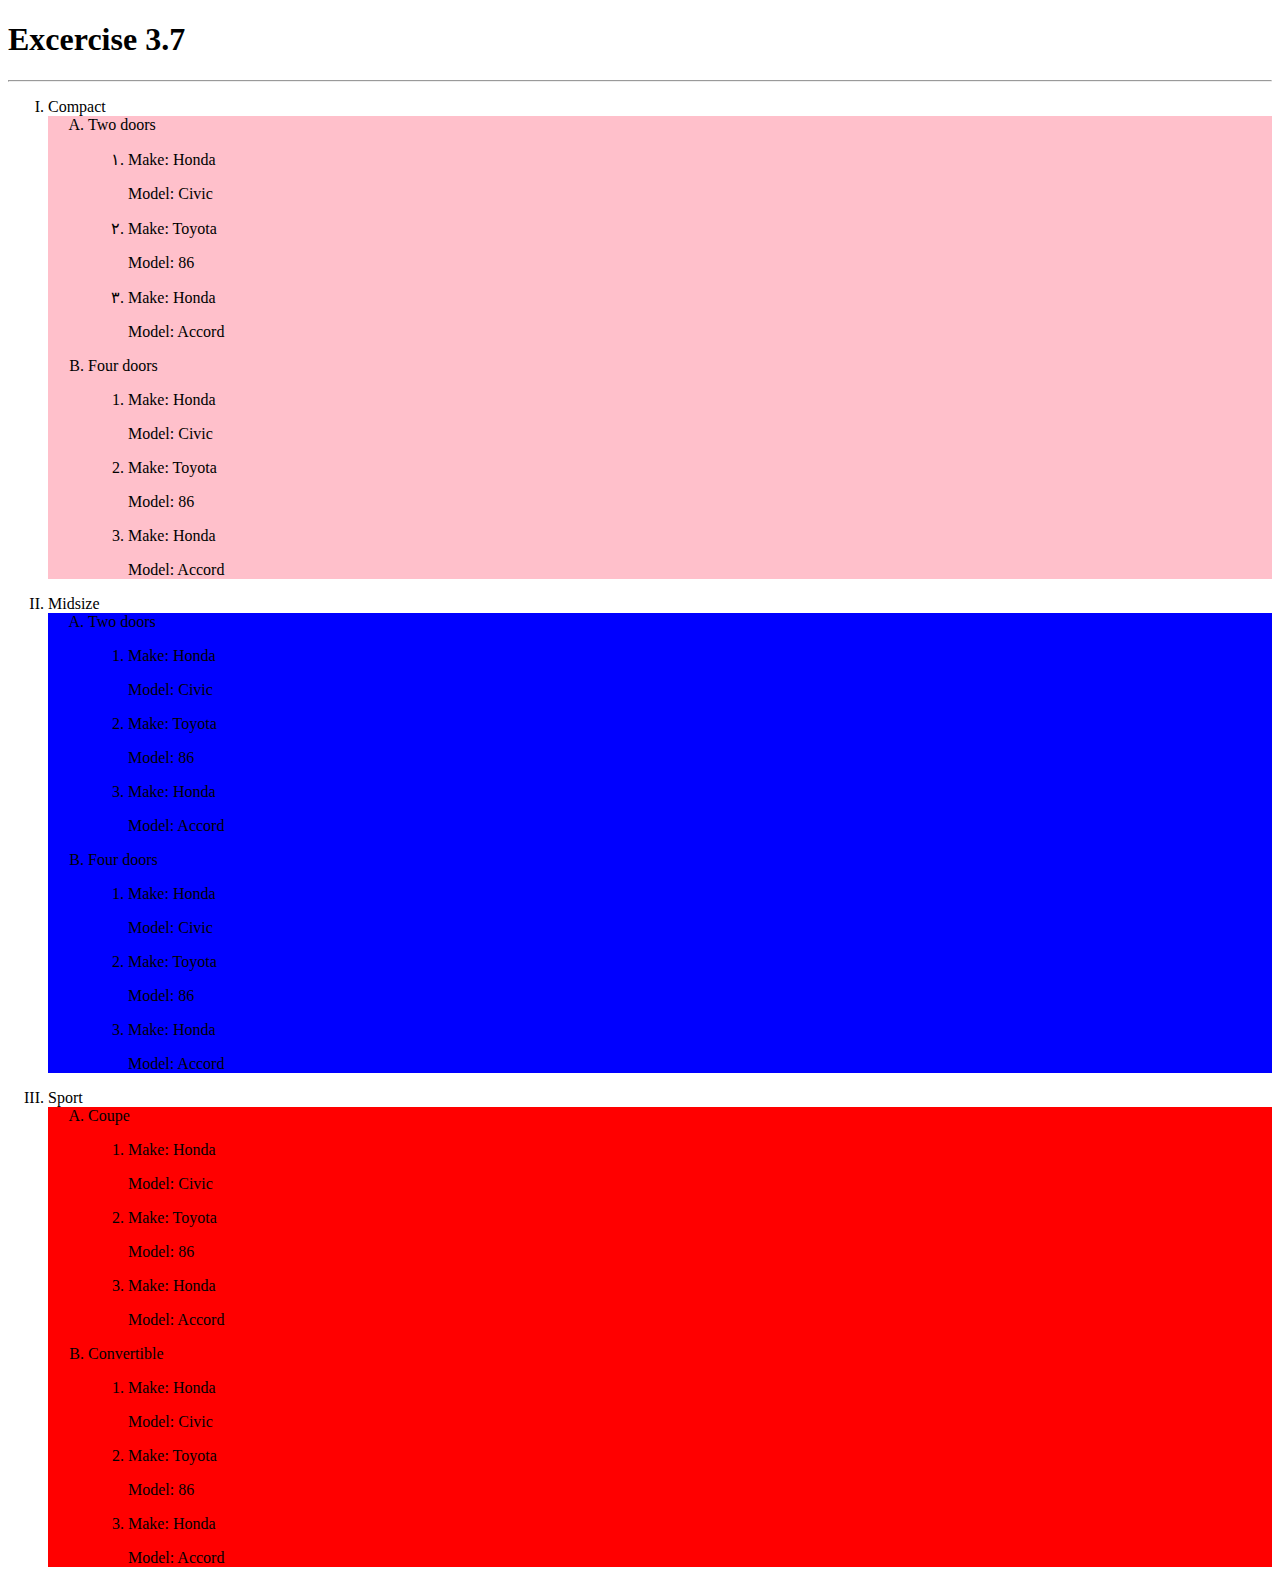
<file: assignment02/ex0307/index.html>
<!-- 
  Filename: index.html
  Author: Cory Dang
  Date: 10/19/2021

  Support Files:
 -->
<!DOCTYPE html>
<html lang="en">
<head>
    <meta charset="UTF-8">
    <meta http-equiv="X-UA-Compatible" content="IE=edge">
    <meta name="viewport" content="width=device-width, initial-scale=1.0">
    <title>Document</title>
    <link href="index.css" rel="stylesheet">
</head>
<body>
    <h1>Excercise 3.7</h1>
    <hr>
    <ol class="outter-list">
        <li>Compact</li>
        <ul class="middle-list compact">
            <li>Two doors
                <ol class="inner-list">
                    <li>
                        <p>Make: Honda</p>
                        <p>Model: Civic</p>
                    </li>

                    <li>
                        <p>Make: Toyota</p>
                        <p>Model: 86</p>
                    </li>

                    <li>
                        <p>Make: Honda</p>
                        <p>Model: Accord</p>
                    </li>
                </ol>

            </li>
            <li>Four doors
                <ol>
                    <li>
                        <p>Make: Honda</p>
                        <p>Model: Civic</p>
                    </li>
    
                    <li>
                        <p>Make: Toyota</p>
                        <p>Model: 86</p>
                    </li>
    
                    <li>
                        <p>Make: Honda</p>
                        <p>Model: Accord</p>
                    </li>
                </ol>
            </li>
          
        </ul>

        <li>Midsize</li>
        <ul class="middle-list middle">
            <li>Two doors
                <ol>
                    <li>
                        <p>Make: Honda</p>
                        <p>Model: Civic</p>
                    </li>
    
                    <li>
                        <p>Make: Toyota</p>
                        <p>Model: 86</p>
                    </li>
    
                    <li>
                        <p>Make: Honda</p>
                        <p>Model: Accord</p>
                    </li>
                </ol>
            </li>
            

            <li>Four doors
                <ol>
                    <li>
                        <p>Make: Honda</p>
                        <p>Model: Civic</p>
                    </li>
    
                    <li>
                        <p>Make: Toyota</p>
                        <p>Model: 86</p>
                    </li>
    
                    <li>
                        <p>Make: Honda</p>
                        <p>Model: Accord</p>
                    </li>
                </ol>
            </li>
            
        </ul>

        <li>Sport</li>
        <ul class="middle-list sport">
            <li>Coupe
                <ol>
                    <li>
                        <p>Make: Honda</p>
                        <p>Model: Civic</p>
                    </li>
    
                    <li>
                        <p>Make: Toyota</p>
                        <p>Model: 86</p>
                    </li>
    
                    <li>
                        <p>Make: Honda</p>
                        <p>Model: Accord</p>
                    </li>
                </ol>
    
            </li>
           

            <li>Convertible
                <ol>
                    <li>
                        <p>Make: Honda</p>
                        <p>Model: Civic</p>
                    </li>
    
                    <li>
                        <p>Make: Toyota</p>
                        <p>Model: 86</p>
                    </li>
    
                    <li>
                        <p>Make: Honda</p>
                        <p>Model: Accord</p>
                    </li>
                </ol>
            </li>

           
        </ul>
    </ol>
</body>
</html>
</file>
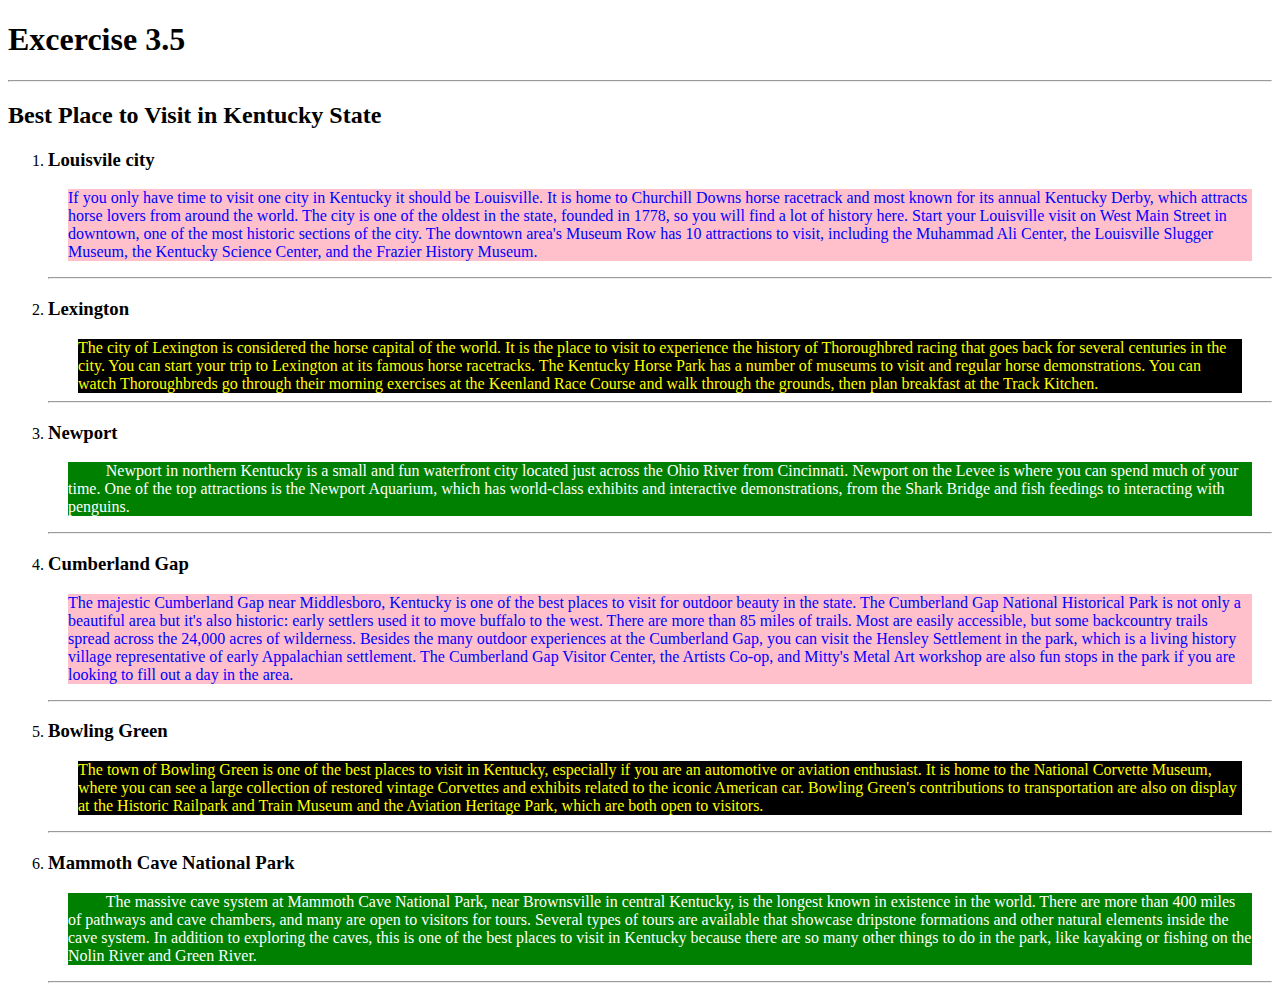
<file: assignment02/ex3.5/index.html>
<!-- 
  Filename: index.html
  Author: Cory Dang
  Date: 10/19/2021

  Support Files:
 -->
<!DOCTYPE html>
<html lang="en">
<head>
    <meta charset="UTF-8">
    <meta http-equiv="X-UA-Compatible" content="IE=edge">
    <meta name="viewport" content="width=device-width, initial-scale=1.0">
    <title>Document</title>
    <style>
        .p1{
            margin: 0px 20px;
            background-color: pink;
            color: blue;
        }

        .p2{
            margin: 0px 30px;
            background-color: black;
            color: yellow;
        }

        .p3{
            margin: 0px 20px;
            background-color: green;
            color: white;
            text-indent: 1cm;
        }
    </style>
</head>
<body>
    <h1>Excercise 3.5</h1>
    <hr>
    <h2>Best Place to Visit in Kentucky State</h2>
    <ol>
        <p>
            <li><h3>Louisvile city</h3></li>
            <p class="p1">If you only have time to visit one city in Kentucky it should be Louisville. It is home to Churchill Downs horse racetrack and most known for its annual Kentucky Derby, which attracts horse lovers from around the world. The city is one of the oldest in the state, founded in 1778, so you will find a lot of history here.

                Start your Louisville visit on West Main Street in downtown, one of the most historic sections of the city. The downtown area's Museum Row has 10 attractions to visit, including the Muhammad Ali Center, the Louisville Slugger Museum, the Kentucky Science Center, and the Frazier History Museum.</p>
        </p>
        <hr>

        <p>
            <li><h3>Lexington</h3></li>
            <p class="p2">The city of Lexington is considered the horse capital of the world. It is the place to visit to experience the history of Thoroughbred racing that goes back for several centuries in the city.

                You can start your trip to Lexington at its famous horse racetracks. The Kentucky Horse Park has a number of museums to visit and regular horse demonstrations. You can watch Thoroughbreds go through their morning exercises at the Keenland Race Course and walk through the grounds, then plan breakfast at the Track Kitchen.
        <hr>

        <p>
            <li><h3>Newport</h3></li>
            <p  class="p3">
                Newport in northern Kentucky is a small and fun waterfront city located just across the Ohio River from Cincinnati. Newport on the Levee is where you can spend much of your time.

One of the top attractions is the Newport Aquarium, which has world-class exhibits and interactive demonstrations, from the Shark Bridge and fish feedings to interacting with penguins.
            </p>
        </p>
        <hr>

        <p>
            <li><h3>Cumberland Gap</h3></li>
            <p  class="p1">
                The majestic Cumberland Gap near Middlesboro, Kentucky is one of the best places to visit for outdoor beauty in the state. The Cumberland Gap National Historical Park is not only a beautiful area but it's also historic: early settlers used it to move buffalo to the west. There are more than 85 miles of trails. Most are easily accessible, but some backcountry trails spread across the 24,000 acres of wilderness.

Besides the many outdoor experiences at the Cumberland Gap, you can visit the Hensley Settlement in the park, which is a living history village representative of early Appalachian settlement. The Cumberland Gap Visitor Center, the Artists Co-op, and Mitty's Metal Art workshop are also fun stops in the park if you are looking to fill out a day in the area.
            </p>
        </p>
        <hr>

        <p>
            <li><h3>Bowling Green</h3></li>
            <p  class="p2">
                The town of Bowling Green is one of the best places to visit in Kentucky, especially if you are an automotive or aviation enthusiast. It is home to the National Corvette Museum, where you can see a large collection of restored vintage Corvettes and exhibits related to the iconic American car.

Bowling Green's contributions to transportation are also on display at the Historic Railpark and Train Museum and the Aviation Heritage Park, which are both open to visitors.
            </p>
        </p>
        <hr>

        <p>
            <li><h3>Mammoth Cave National Park</h3></li>
            <p  class="p3">
                The massive cave system at Mammoth Cave National Park, near Brownsville in central Kentucky, is the longest known in existence in the world. There are more than 400 miles of pathways and cave chambers, and many are open to visitors for tours. Several types of tours are available that showcase dripstone formations and other natural elements inside the cave system.

                In addition to exploring the caves, this is one of the best places to visit in Kentucky because there are so many other things to do in the park, like kayaking or fishing on the Nolin River and Green River.
            </p>
        </p>
        <hr>
        
    </ol>
</body>
</html>
</file>
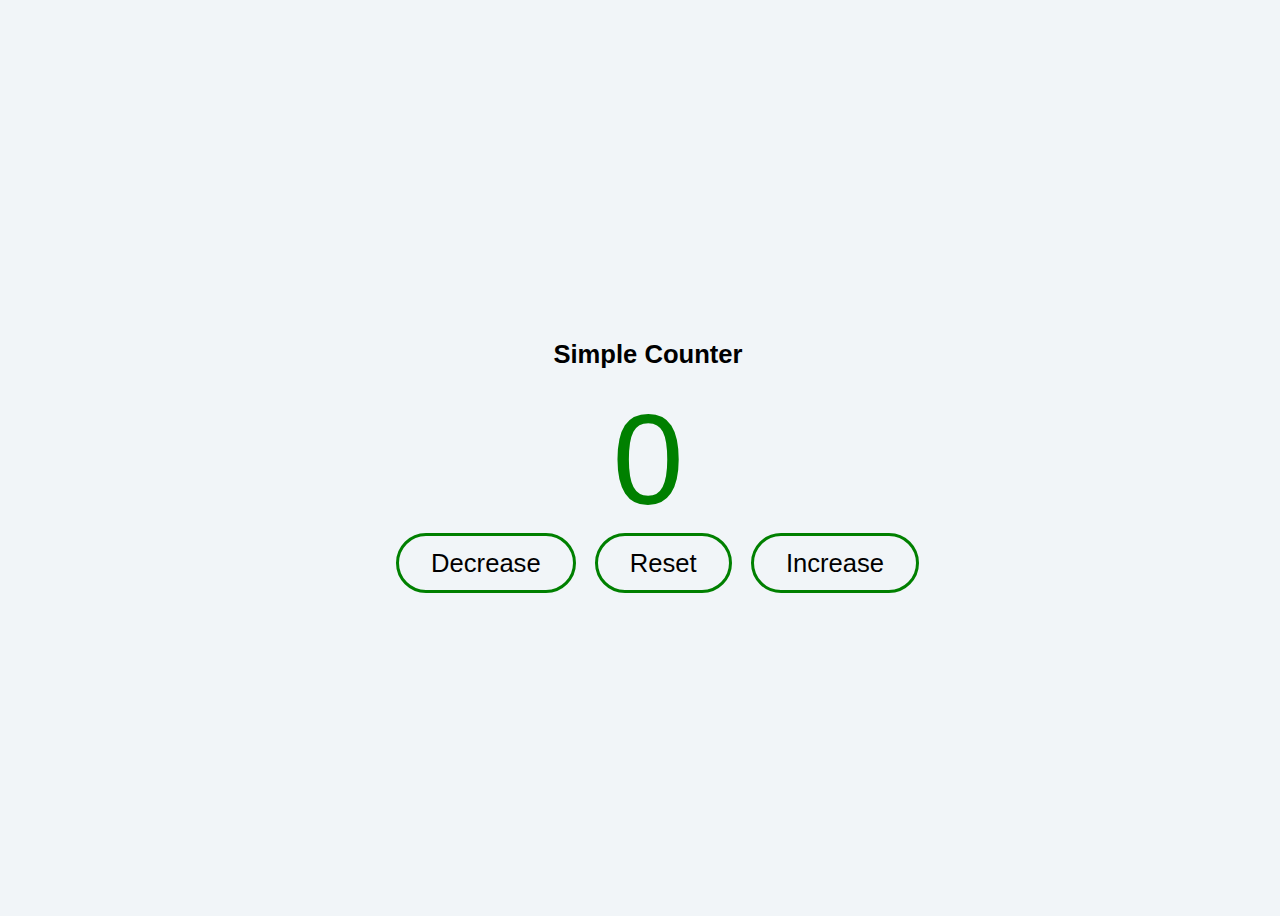
<file: assignment07/assignment7.1/index.html>
<!DOCTYPE html>
<html lang="en">
<head>
    <meta charset="UTF-8">
    <meta http-equiv="X-UA-Compatible" content="IE=edge">
    <meta name="viewport" content="width=device-width, initial-scale=1.0">
    <link href="style.css" rel="stylesheet">
    <title>Document</title>
</head>
<body>
    <h1>Simple Counter</h1>
    <div class="count" id="counter">0</div>
    <div class="button-control">
        <button type="button" id="decrease">decrease</button>
        <button type="button" id="reset">reset</button>
        <button type="button" id="increase">increase</button>

    </div>

    <script src="Javascript.js"></script>
</body>
</html>
</file>
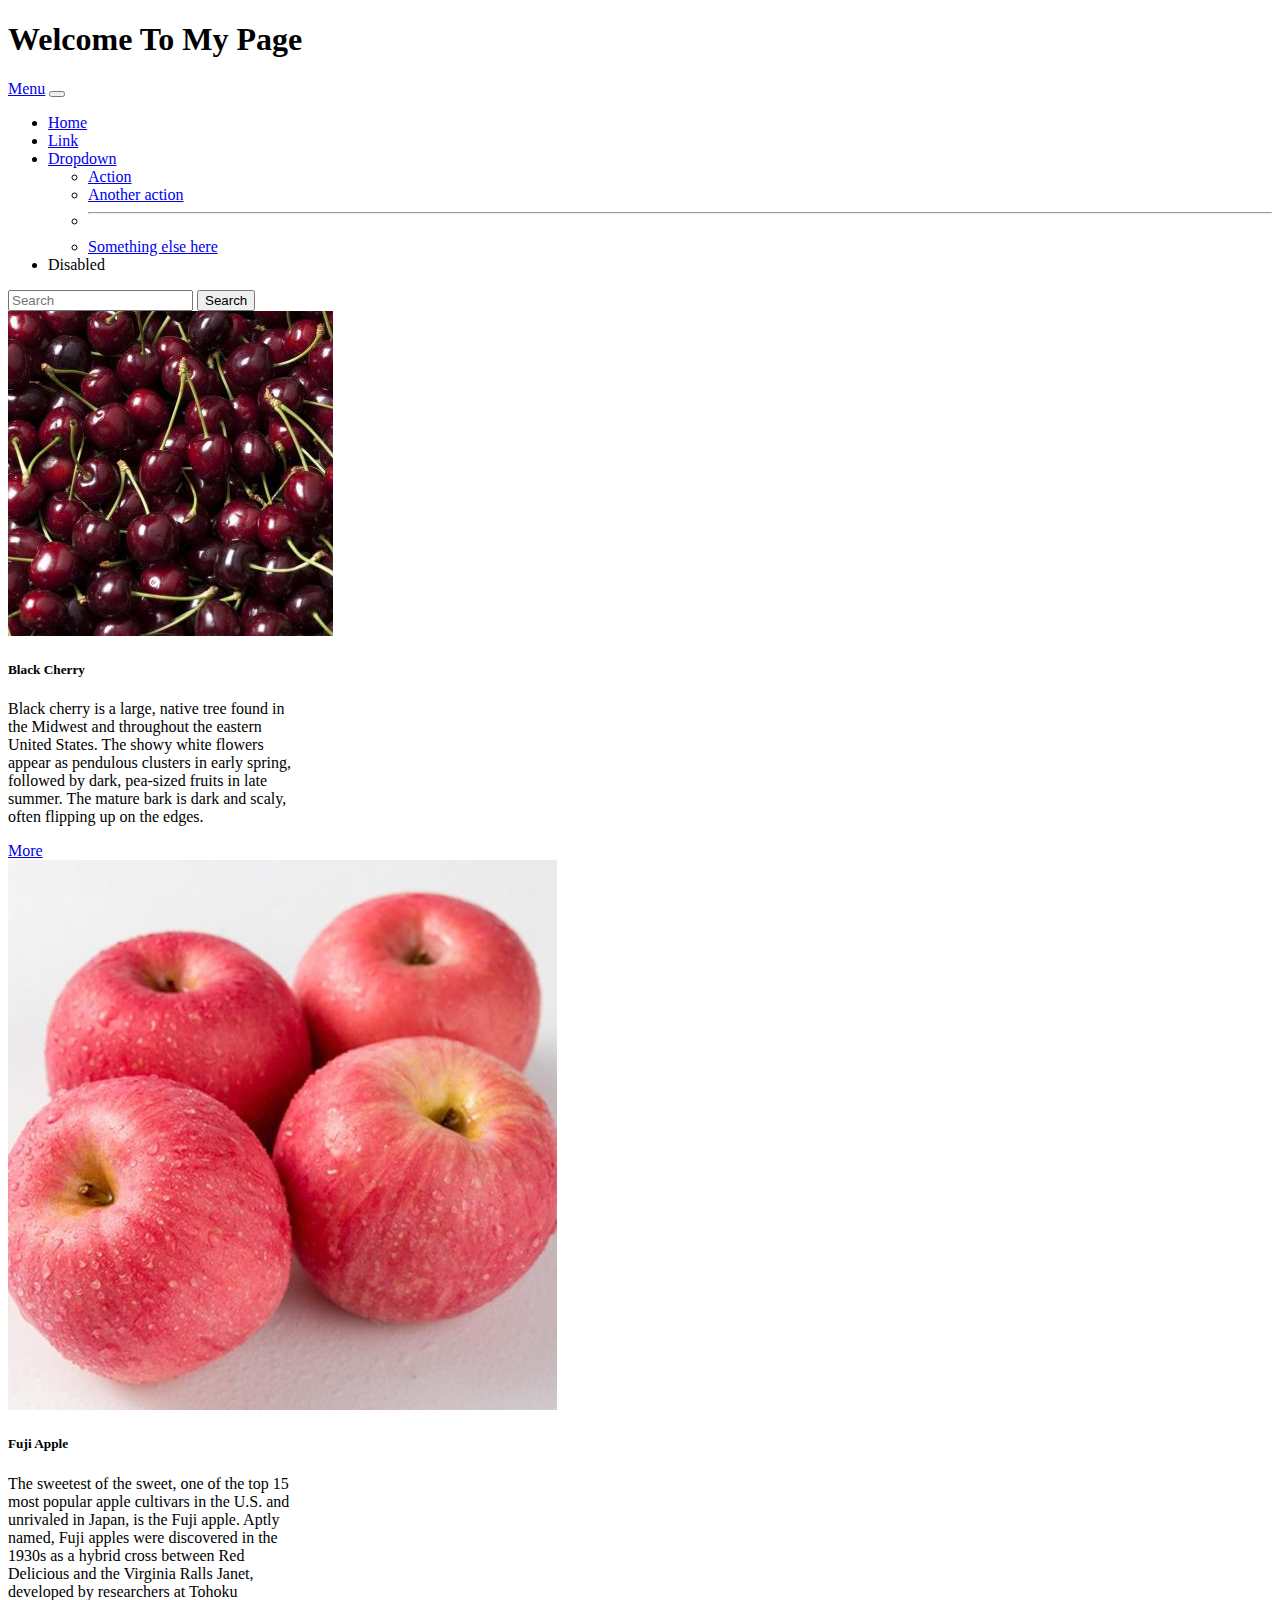
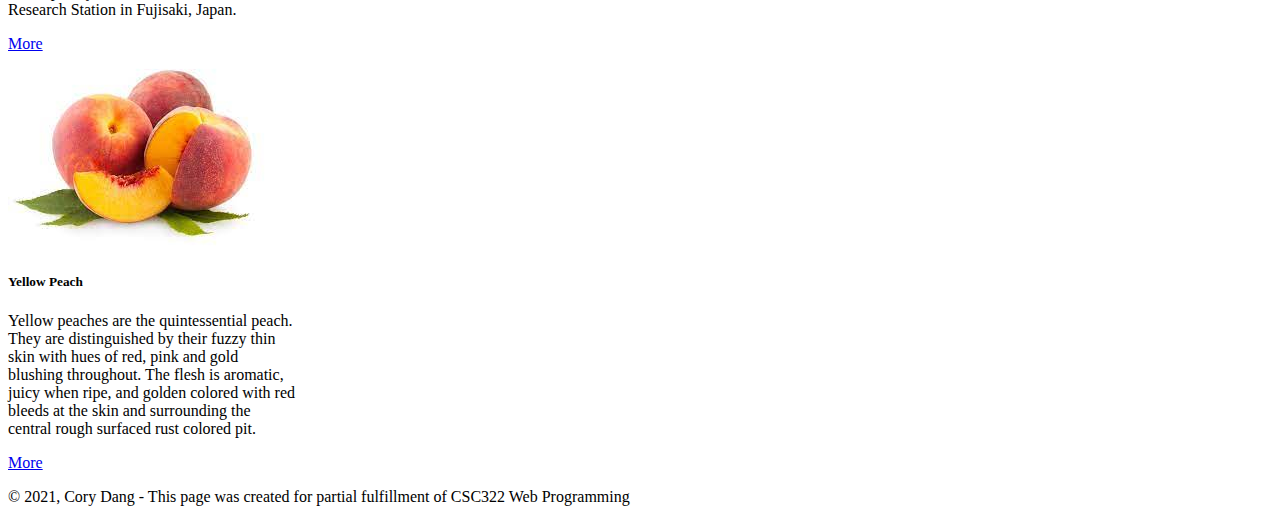
<file: assignment03/assn301.html>
<!--   
  Filename: index.html
  Author: Cory Dang
  Date: 10/19/2021

  Support Files:
 -->

<!doctype html>
<html lang="en">
  <head>
    <!-- Required meta tags -->
    <meta charset="utf-8">
    <meta name="viewport" content="width=device-width, initial-scale=1">

    <!-- Bootstrap CSS -->
    <link href="https://cdn.jsdelivr.net/npm/bootstrap@5.1.3/dist/css/bootstrap.min.css" rel="stylesheet" integrity="sha384-1BmE4kWBq78iYhFldvKuhfTAU6auU8tT94WrHftjDbrCEXSU1oBoqyl2QvZ6jIW3" crossorigin="anonymous">

    <title>Hello, world!</title>
  </head>
  <body>
    <h1 class="primary">Welcome To My Page</h1>
    <div>
        <nav class="navbar navbar-expand-lg navbar-light bg-light">
            <div class="container-fluid">
              <a class="navbar-brand" href="#">Menu</a>
              <button class="navbar-toggler" type="button" data-bs-toggle="collapse" data-bs-target="#navbarSupportedContent" aria-controls="navbarSupportedContent" aria-expanded="false" aria-label="Toggle navigation">
                <span class="navbar-toggler-icon"></span>
              </button>
              <div class="collapse navbar-collapse" id="navbarSupportedContent">
                <ul class="navbar-nav me-auto mb-2 mb-lg-0">
                  <li class="nav-item">
                    <a class="nav-link active" aria-current="page" href="#">Home</a>
                  </li>
                  <li class="nav-item">
                    <a class="nav-link active" href="#">Link</a>
                  </li>
                  <li class="nav-item dropdown">
                    <a class="nav-link dropdown-toggle" href="#" id="navbarDropdown" role="button" data-bs-toggle="dropdown" aria-expanded="false">
                      Dropdown
                    </a>
                    <ul class="dropdown-menu" aria-labelledby="navbarDropdown">
                      <li><a class="dropdown-item" href="#">Action</a></li>
                      <li><a class="dropdown-item" href="#">Another action</a></li>
                      <li><hr class="dropdown-divider"></li>
                      <li><a class="dropdown-item" href="#">Something else here</a></li>
                    </ul>
                  </li>
                  <li class="nav-item">
                    <a class="nav-link disabled">Disabled</a>
                  </li>
                </ul>
                <form class="d-flex">
                  <input class="form-control me-2" type="search" placeholder="Search" aria-label="Search">
                  <button class="btn btn-outline-success" type="submit">Search</button>
                </form>
              </div>
            </div>
          </nav>
    </div>

    <div class="row">
        <div class="col-4">
            <div class="card" style="width: 18rem;">
                <img src="./Photos/blackcherry.jpg" class="card-img-top" alt="...">
                <div class="card-body">
                  <h5 class="card-title">Black Cherry</h5>
                  <p class="card-text">Black cherry is a large, native tree found in the Midwest and throughout the eastern United States. The showy white flowers appear as pendulous clusters in early spring, followed by dark, pea-sized fruits in late summer. The mature bark is dark and scaly, often flipping up on the edges.</p>
                  <a href="#" class="btn btn-primary">More</a>
                </div>
              </div>
        </div>
        <div class="col-4">
            <div class="card" style="width: 18rem;">
                <img src="./Photos/fujiapple.jpg" class="card-img-top" alt="...">
                <div class="card-body">
                  <h5 class="card-title">Fuji Apple</h5>
                  <p class="card-text">The sweetest of the sweet, one of the top 15 most popular apple cultivars in the U.S. and unrivaled in Japan, is the Fuji apple. Aptly named, Fuji apples were discovered in the 1930s as a hybrid cross between Red Delicious and the Virginia Ralls Janet, developed by researchers at Tohoku Research Station in Fujisaki, Japan.</p>
                  <a href="#" class="btn btn-primary">More</a>
                </div>
              </div>
        </div>
        <div class="col-4">
            <div class="card" style="width: 18rem;">
                <img src="./Photos/yellowpeach.jpg" class="card-img-top" alt="...">
                <div class="card-body">
                  <h5 class="card-title">Yellow Peach</h5>
                  <p class="card-text">Yellow peaches are the quintessential peach. They are distinguished by their fuzzy thin skin with hues of red, pink and gold blushing throughout. The flesh is aromatic, juicy when ripe, and golden colored with red bleeds at the skin and surrounding the central rough surfaced rust colored pit.</p>
                  <a href="#" class="btn btn-primary">More</a>
                </div>
              </div>
        </div>
    </div>

    <div class="row bg-secondary">
        <div class="col">
            <p class="h4 text-white"> © 2021, Cory Dang - This page was created for partial fulfillment of CSC322 Web Programming</p>
        </div>
    </div>

    <!-- Optional JavaScript; choose one of the two! -->

    <!-- Option 1: Bootstrap Bundle with Popper -->
    <script src="https://cdn.jsdelivr.net/npm/bootstrap@5.1.3/dist/js/bootstrap.bundle.min.js" integrity="sha384-ka7Sk0Gln4gmtz2MlQnikT1wXgYsOg+OMhuP+IlRH9sENBO0LRn5q+8nbTov4+1p" crossorigin="anonymous"></script>

    <!-- Option 2: Separate Popper and Bootstrap JS -->
    <!--
    <script src="https://cdn.jsdelivr.net/npm/@popperjs/core@2.10.2/dist/umd/popper.min.js" integrity="sha384-7+zCNj/IqJ95wo16oMtfsKbZ9ccEh31eOz1HGyDuCQ6wgnyJNSYdrPa03rtR1zdB" crossorigin="anonymous"></script>
    <script src="https://cdn.jsdelivr.net/npm/bootstrap@5.1.3/dist/js/bootstrap.min.js" integrity="sha384-QJHtvGhmr9XOIpI6YVutG+2QOK9T+ZnN4kzFN1RtK3zEFEIsxhlmWl5/YESvpZ13" crossorigin="anonymous"></script>
    -->
  </body>
</html>
</file>
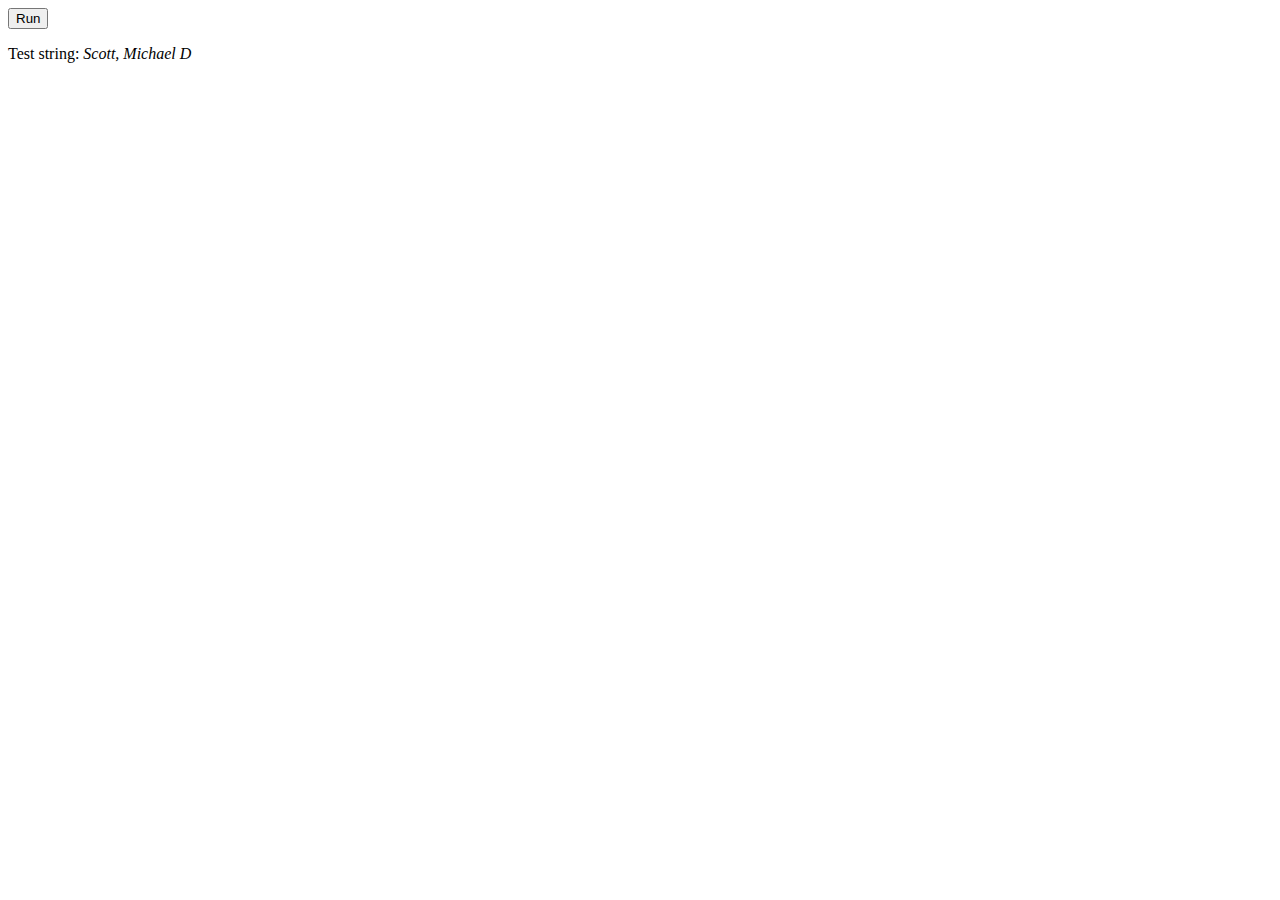
<file: assignment05/ex0412/ex0412.html>
<!DOCTYPE html>
<html lang="en">
<head>
    <meta charset="UTF-8">
    <meta http-equiv="X-UA-Compatible" content="IE=edge">
    <meta name="viewport" content="width=device-width, initial-scale=1.0">
    <title>Document</title>
</head>
<body>
    <button type="button" id="run-btn">Run</button>
    <p> Test string: <i id="test-string"></i></p>
    <p id="result"></p>
    <script src="./tst_name.js"></script>

</body>
</html>
</file>
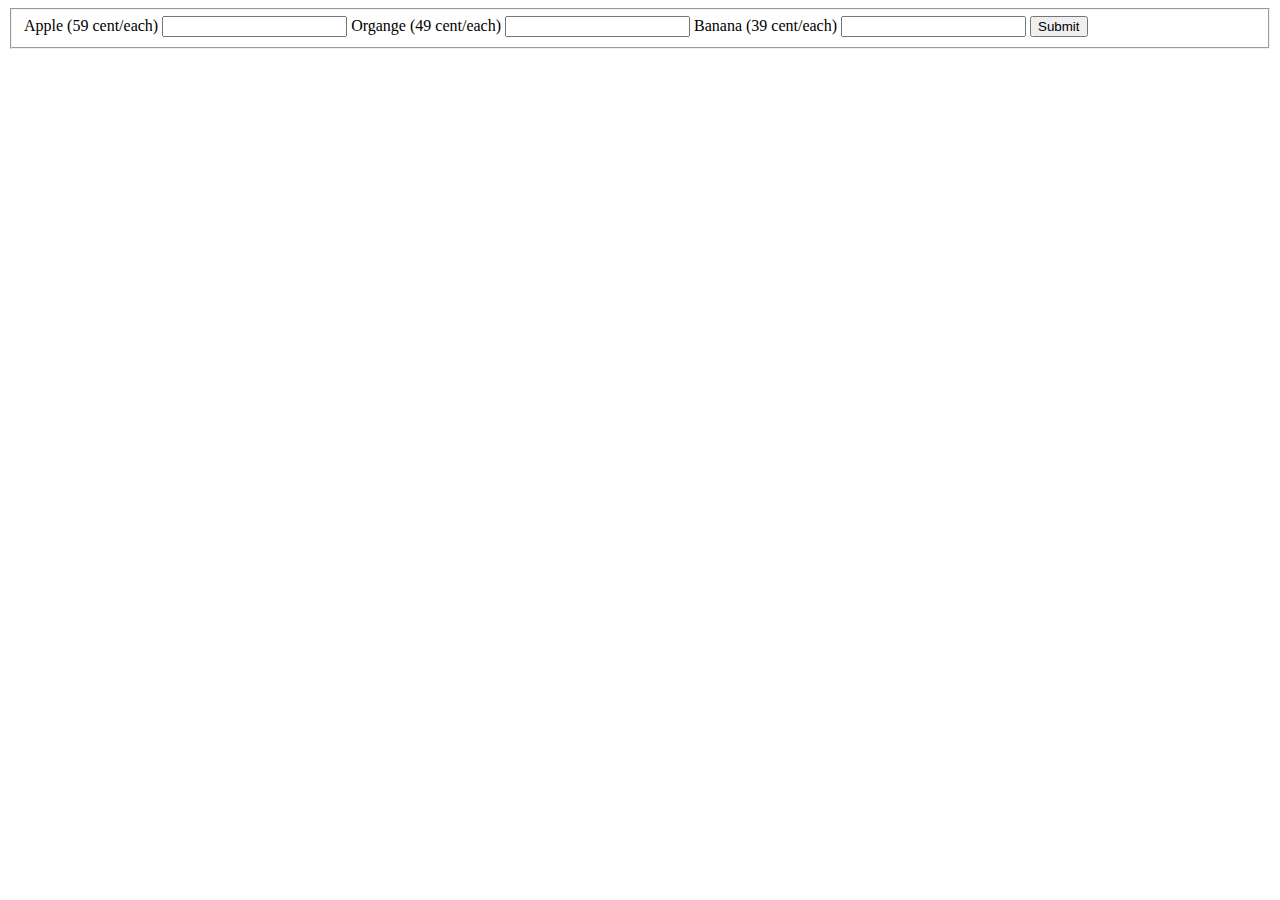
<file: assignment06/ex0505/ex0505.html>
<!DOCTYPE html>
<html lang="en">
<head>
    <meta charset="UTF-8">
    <meta http-equiv="X-UA-Compatible" content="IE=edge">
    <meta name="viewport" content="width=device-width, initial-scale=1.0">
    <title>Document</title>
</head>
<body>
    <form>
        <fieldset>
            <label for="apple">Apple (59 cent/each)</label>
            <input id="apple">
            <label for="organge">Organge (49 cent/each)</label>
            <input id="orange">
            <label for="banana">Banana (39 cent/each)</label>
            <input id="banana">
            <button type="button" id="submit-btn">Submit</button>
        </fieldset>

        
    </form>

    <script src="ex0505.js"></script>
</body>
</html>
</file>
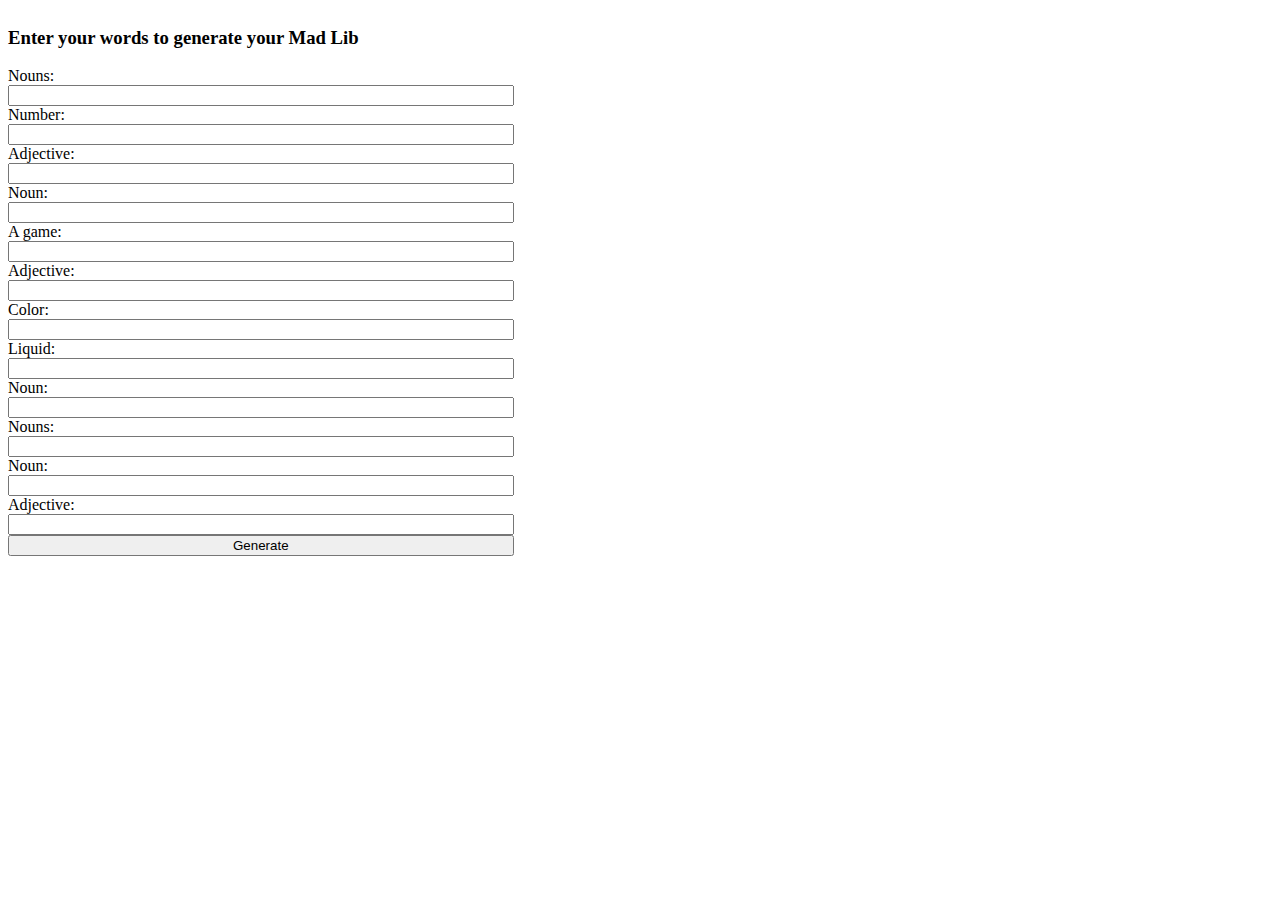
<file: assignment06/MadLib/madLib.html>
<!DOCTYPE html>
<html lang="en">
<head>
    <meta charset="UTF-8">
    <meta http-equiv="X-UA-Compatible" content="IE=edge">
    <meta name="viewport" content="width=device-width, initial-scale=1.0">
    <title>Document</title>
    <style>
        #story span{
            color: red;
            font-weight: bold;
        }
    </style>
</head>
<body>
    <form style="display: flex; flex-direction: column; width: 40%;">
        <h3>Enter your words to generate your Mad Lib</h3>
        <label>Nouns: </label>
        <input/>

        <label>Number: </label>
        <input/>

        <label>Adjective: </label>
        <input/>

        <label>Noun: </label>
        <input/>

        <label>A game: </label>
        <input/>

        <label>Adjective: </label>
        <input/>

        <label>Color: </label>
        <input/>

        <label>Liquid: </label>
        <input/>

        <label>Noun: </label>
        <input/>

        <label>Nouns: </label>
        <input/>

        <label>Noun: </label>
        <input/>

        <label>Adjective: </label>
        <input/>

        <button type="button" id="gen-btn"> Generate</button>
    </form>

    <p id="story">

    </p>
    <script src="madLib.js"></script>
</body>
</html>
</file>
<file: assignment02/ex0307/index.css>
/* <!-- 
  Filename: index.html
  Author: Cory Dang
  Date: 10/19/2021

  Support Files:
 --> */
.outter-list{
    list-style-type: upper-roman;
}

.middle-list{
    list-style-type: upper-latin;
}

.inner-list{
    list-style-type: arabic-indic;
}

.compact{
    background-color: pink;
}

.middle{
    background-color: blue;
}

.sport{
    background-color: red;
}
</file>
<file: assignment07/assignment7.1/style.css>
body{
    height: 100vh;
    width: 100vw;
    display: flex;
    justify-content: center;
    align-items: center;
    background-color: #f1f5f8;
    flex-direction: column;
    font-family: sans-serif;

}

h1{
    font-size: 2vw;

}

.count{
    color: green;
    font-size: 10vw;
}

.button-control{
    width: 50%;
    margin: 0px auto;
    display: flex;
    justify-content: center;
    align-items: center;
}

.button-control button{
    margin-left: 3%;
    background-color: transparent;
    border: 3px solid green;
    border-radius: 100px;
    text-transform: capitalize;
    padding: 2% 5%;
    font-size: 2vw;
    cursor: pointer;
}

.button-control button:hover{
    background-color: green;
    color: white;
}
</file>
